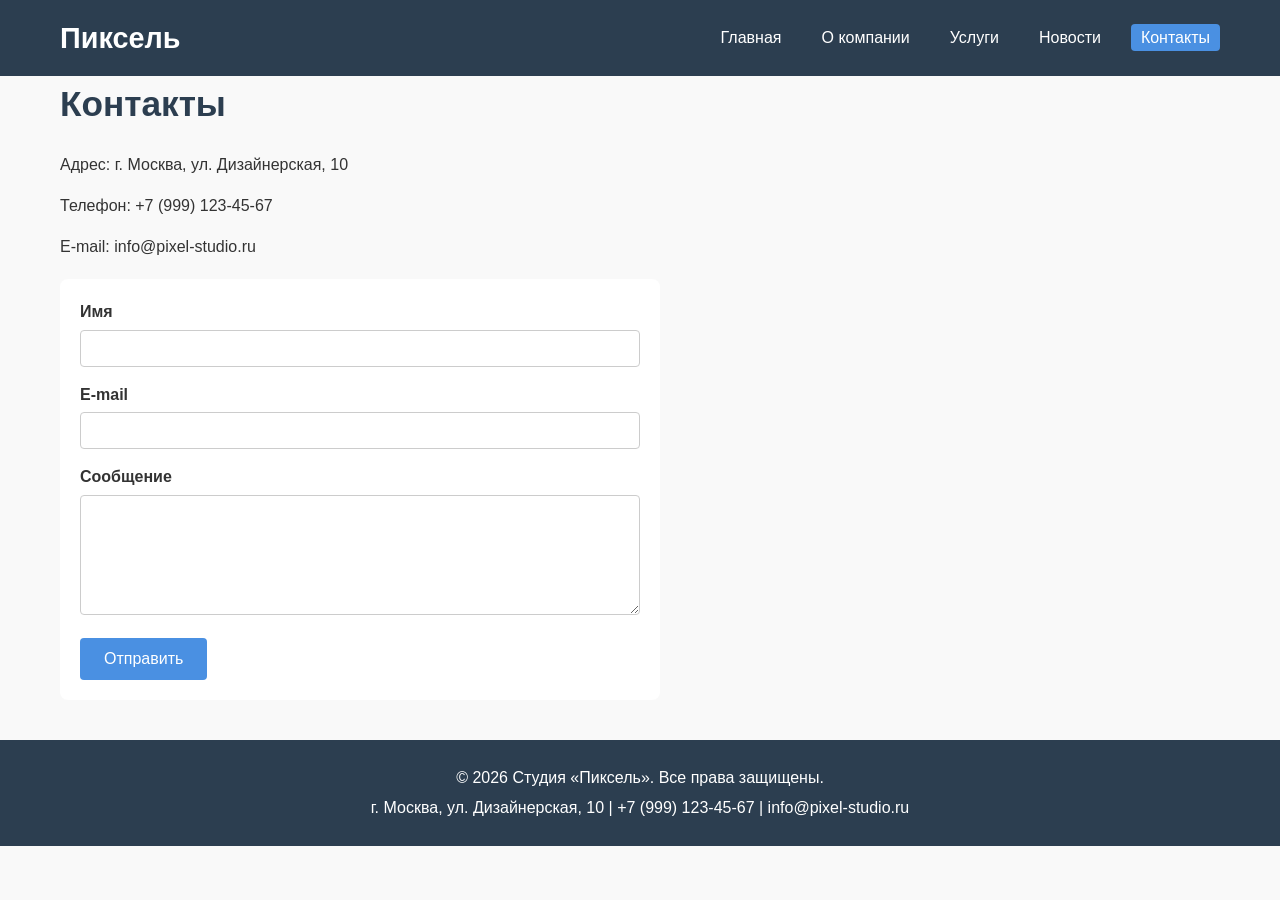
<file: contacts.html>
<!DOCTYPE html>
<html lang="ru">
<head>
  <meta charset="UTF-8">
  <meta name="viewport" content="width=device-width, initial-scale=1.0">
  <title>Контакты — Пиксель</title>
  <link rel="stylesheet" href="css/style.css">
</head>
<body>
  <header class="site-header">
    <div class="container header-inner">
      <a href="index.html" class="logo">Пиксель</a>
      <button class="menu-toggle" aria-label="Открыть меню">☰</button>
      <nav class="nav-menu">
        <ul>
          <li><a href="index.html">Главная</a></li>
          <li><a href="about.html">О компании</a></li>
          <li><a href="services.html">Услуги</a></li>
          <li><a href="news.html">Новости</a></li>
          <li><a href="contacts.html" class="active">Контакты</a></li>
        </ul>
      </nav>
    </div>
  </header>

  <main class="container">
    <h1>Контакты</h1>
    <p>Адрес: г. Москва, ул. Дизайнерская, 10</p>
    <p>Телефон: +7 (999) 123-45-67</p>
    <p>E-mail: info@pixel-studio.ru</p>

    <form id="contact-form">
      <div class="form-group">
        <label for="name">Имя</label>
        <input type="text" id="name" name="name">
        <span class="error" id="name-error"></span>
      </div>
      <div class="form-group">
        <label for="email">E-mail</label>
        <input type="email" id="email" name="email">
        <span class="error" id="email-error"></span>
      </div>
      <div class="form-group">
        <label for="message">Сообщение</label>
        <textarea id="message" name="message"></textarea>
        <span class="error" id="message-error"></span>
      </div>
      <button type="submit">Отправить</button>
      <p class="success hidden" id="success-message">Сообщение отправлено!</p>
    </form>
  </main>

  <footer class="site-footer">
    <div class="container">
      <p>© <span id="year"></span> Студия «Пиксель». Все права защищены.</p>
      <p>г. Москва, ул. Дизайнерская, 10 | +7 (999) 123-45-67 | info@pixel-studio.ru</p>
    </div>
  </footer>

  <script src="js/main.js" defer></script>
  <script src="js/form.js" defer></script>
</body>
</html>
</file>
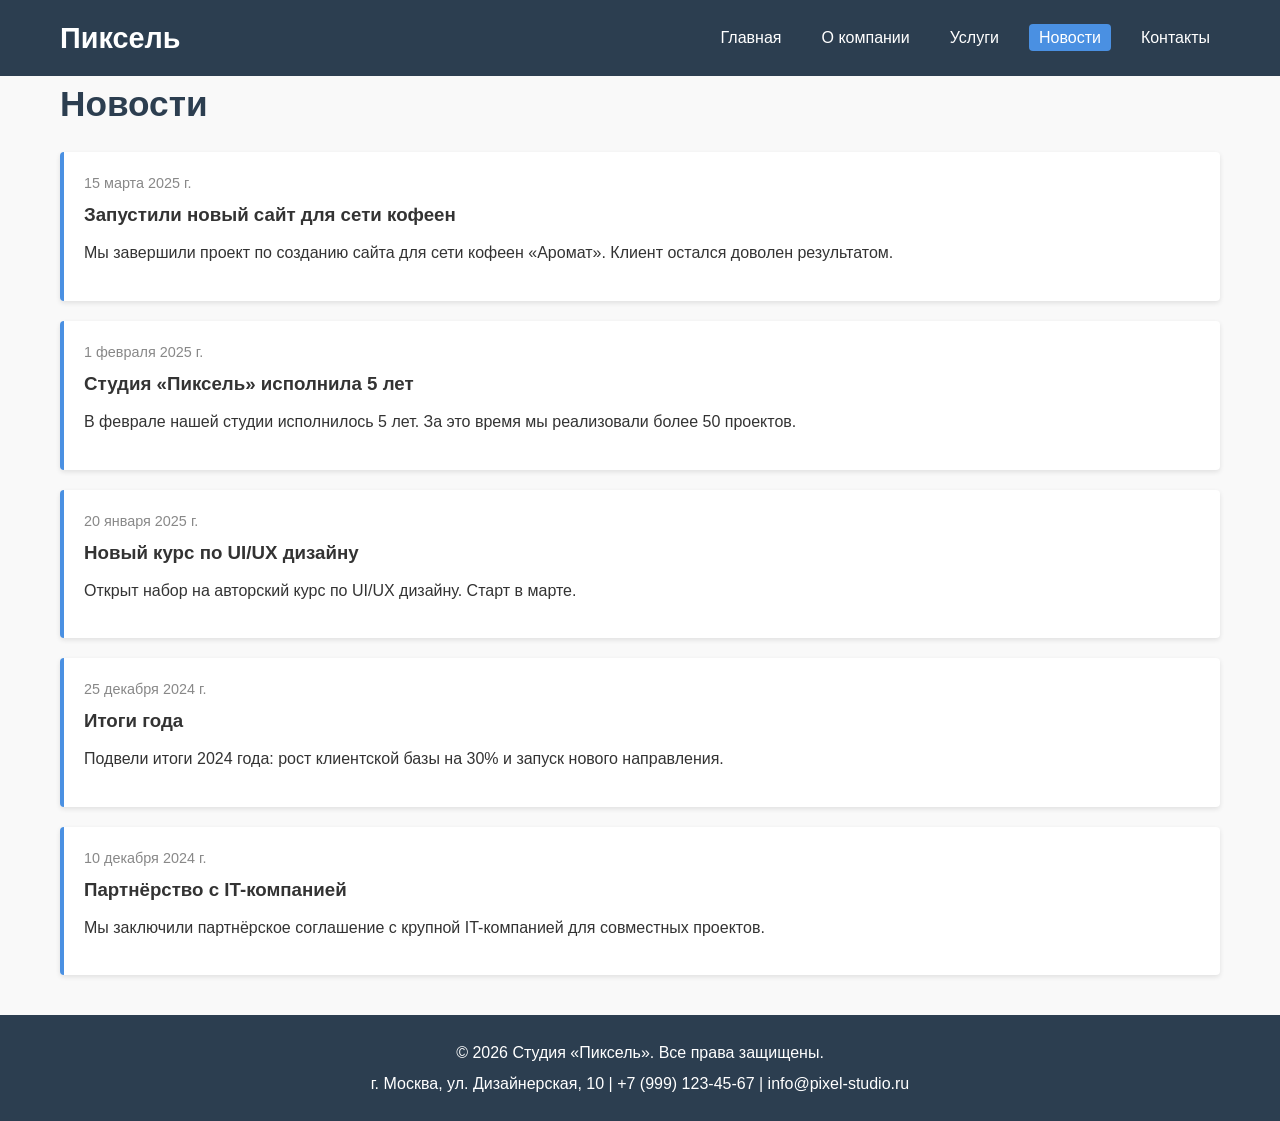
<file: news.html>
<!DOCTYPE html>
<html lang="ru">
<head>
  <meta charset="UTF-8">
  <meta name="viewport" content="width=device-width, initial-scale=1.0">
  <title>Новости — Пиксель</title>
  <link rel="stylesheet" href="css/style.css">
</head>
<body>
  <header class="site-header">
    <div class="container header-inner">
      <a href="index.html" class="logo">Пиксель</a>
      <button class="menu-toggle" aria-label="Открыть меню">☰</button>
      <nav class="nav-menu">
        <ul>
          <li><a href="index.html">Главная</a></li>
          <li><a href="about.html">О компании</a></li>
          <li><a href="services.html">Услуги</a></li>
          <li><a href="news.html" class="active">Новости</a></li>
          <li><a href="contacts.html">Контакты</a></li>
        </ul>
      </nav>
    </div>
  </header>

  <main class="container">
    <h1>Новости</h1>
    <div id="news-container" class="news-list"></div>
  </main>

  <footer class="site-footer">
    <div class="container">
      <p>© <span id="year"></span> Студия «Пиксель». Все права защищены.</p>
      <p>г. Москва, ул. Дизайнерская, 10 | +7 (999) 123-45-67 | info@pixel-studio.ru</p>
    </div>
  </footer>

  <script src="js/main.js" defer></script>
  <script src="js/render.js" defer></script>
</body>
</html>
</file>
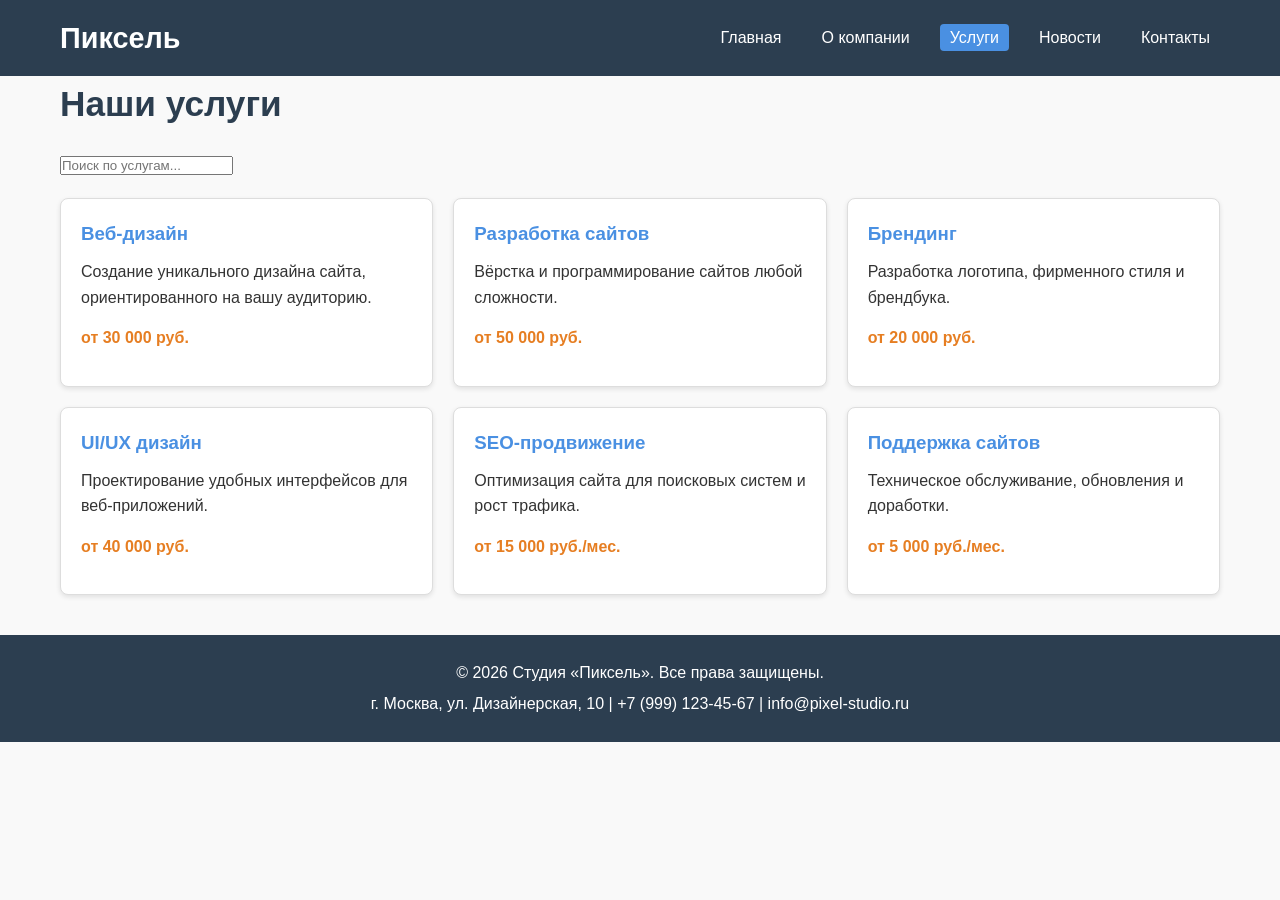
<file: services.html>
<!DOCTYPE html>
<html lang="ru">
<head>
  <meta charset="UTF-8">
  <meta name="viewport" content="width=device-width, initial-scale=1.0">
  <title>Услуги — Пиксель</title>
  <link rel="stylesheet" href="css/style.css">
</head>
<body>
  <header class="site-header">
    <div class="container header-inner">
      <a href="index.html" class="logo">Пиксель</a>
      <button class="menu-toggle" aria-label="Открыть меню">☰</button>
      <nav class="nav-menu">
        <ul>
          <li><a href="index.html">Главная</a></li>
          <li><a href="about.html">О компании</a></li>
          <li><a href="services.html" class="active">Услуги</a></li>
          <li><a href="news.html">Новости</a></li>
          <li><a href="contacts.html">Контакты</a></li>
        </ul>
      </nav>
    </div>
  </header>

  <main class="container">
    <h1>Наши услуги</h1>
    <input type="text" id="service-search" placeholder="Поиск по услугам...">
    <div id="services-container" class="services-grid"></div>
  </main>

  <footer class="site-footer">
    <div class="container">
      <p>© <span id="year"></span> Студия «Пиксель». Все права защищены.</p>
      <p>г. Москва, ул. Дизайнерская, 10 | +7 (999) 123-45-67 | info@pixel-studio.ru</p>
    </div>
  </footer>

  <script src="js/main.js" defer></script>
  <script src="js/render.js" defer></script>
</body>
</html>
</file>
<file: css/style.css>
/* Сброс и базовая типографика */
* { margin: 0; padding: 0; box-sizing: border-box; }
body { font-family: Arial, sans-serif; line-height: 1.6; color: #333; background: #f9f9f9; }
.container { max-width: 1200px; margin: 0 auto; padding: 0 20px; }
img { max-width: 100%; height: auto; display: block; }

/* Шапка */
.site-header { background: #2c3e50; color: #fff; padding: 15px 0; position: relative; }
.header-inner { display: flex; justify-content: space-between; align-items: center; }
.logo { color: #fff; font-size: 1.8rem; font-weight: bold; text-decoration: none; }
.nav-menu ul { list-style: none; display: flex; gap: 20px; }
.nav-menu a { color: #fff; text-decoration: none; padding: 5px 10px; border-radius: 4px; transition: background 0.3s; }
.nav-menu a:hover, .nav-menu a.active { background: #4a90e2; }
.menu-toggle { display: none; background: none; border: none; color: #fff; font-size: 2rem; cursor: pointer; }

/* Контент */
main { padding: 40px 0; }
h1 { font-size: 2.2rem; margin-bottom: 20px; color: #2c3e50; }
h2 { font-size: 1.6rem; margin: 20px 0 10px; color: #2c3e50; }
p { margin-bottom: 15px; }

/* Главная */
.hero { background: #e8f0fe; padding: 40px 0; text-align: center; }
.hero-img { margin: 20px auto; border-radius: 8px; }
.about-brief { padding: 20px 0; }

/* Услуги */
.services-grid { display: grid; grid-template-columns: repeat(3, 1fr); gap: 20px; margin-top: 20px; }
.service-card { background: #fff; border: 1px solid #ddd; border-radius: 8px; padding: 20px; box-shadow: 0 2px 5px rgba(0,0,0,0.1); }
.service-card h3 { margin-bottom: 10px; color: #4a90e2; }
.service-card .price { font-weight: bold; color: #e67e22; margin-top: 10px; }

/* Новости */
.news-list { display: flex; flex-direction: column; gap: 20px; margin-top: 20px; }
.news-card { background: #fff; border-left: 4px solid #4a90e2; padding: 20px; border-radius: 4px; box-shadow: 0 2px 5px rgba(0,0,0,0.1); }
.news-card .date { color: #888; font-size: 0.9rem; }
.news-card h3 { margin: 5px 0 10px; }

/* Форма */
#contact-form { background: #fff; padding: 20px; border-radius: 8px; max-width: 600px; margin-top: 20px; }
.form-group { margin-bottom: 15px; }
.form-group label { display: block; margin-bottom: 5px; font-weight: bold; }
.form-group input, .form-group textarea { width: 100%; padding: 10px; border: 1px solid #ccc; border-radius: 4px; font-family: inherit; }
.form-group textarea { min-height: 120px; resize: vertical; }
.error { color: #e74c3c; font-size: 0.9rem; display: block; margin-top: 3px; }
button[type="submit"] { background: #4a90e2; color: #fff; border: none; padding: 12px 24px; border-radius: 4px; cursor: pointer; font-size: 1rem; transition: background 0.3s; }
button[type="submit"]:hover { background: #357abd; }
.success { color: #27ae60; font-weight: bold; margin-top: 15px; }
.hidden { display: none; }

/* Подвал */
.site-footer { background: #2c3e50; color: #fff; text-align: center; padding: 20px 0; margin-top: 40px; }
.site-footer p { margin: 5px 0; }

/* Адаптивность */
@media (max-width: 1023px) {
  .services-grid { grid-template-columns: repeat(2, 1fr); }
}
@media (max-width: 599px) {
  .menu-toggle { display: block; }
  .nav-menu { display: none; position: absolute; top: 100%; left: 0; right: 0; background: #2c3e50; padding: 20px; z-index: 10; }
  .nav-menu.active { display: block; }
  .nav-menu ul { flex-direction: column; gap: 10px; }
  .services-grid { grid-template-columns: 1fr; }
  h1 { font-size: 1.8rem; }
}
</file>
